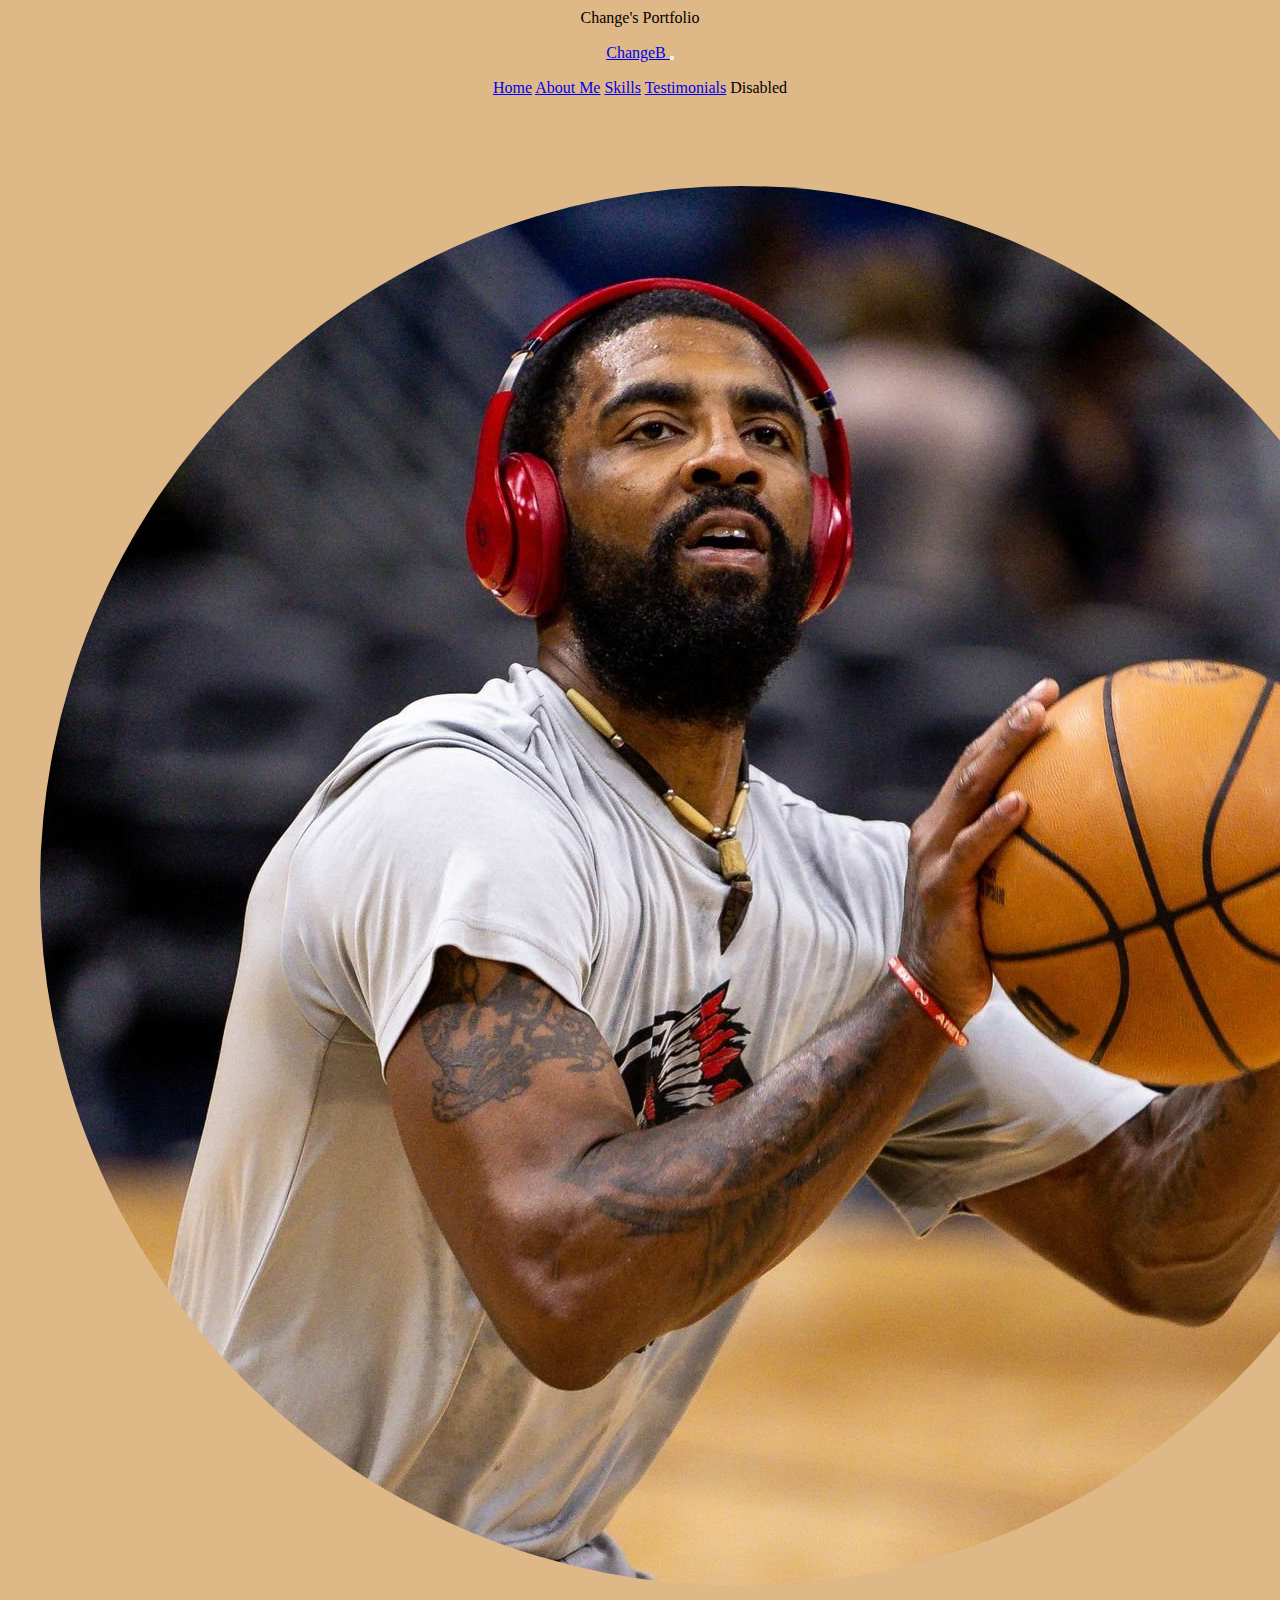
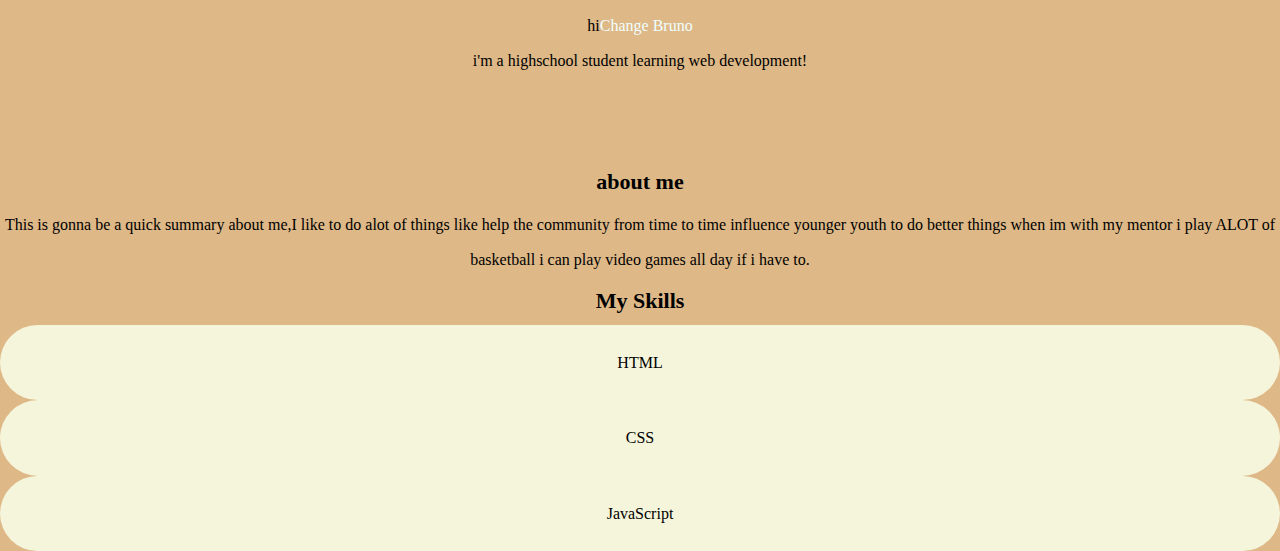
<file: index.html>
<!DOCTYPE html> <!--This tells the browser what kind of file we're writing-->
<html>

<head>
    <meta charset="UTF-8">
    <meta name="viewport" content="width=device-width, initial-scale=1.0">
    <titles>Change's Portfolio</titles>
    <title>Bootstrap demo</title>
    <link href="https://cdn.jsdelivr.net/npm/bootstrap@5.3.7/dist/css/bootstrap.min.css" rel="stylesheet" integrity="sha384-LN+7fdVzj6u52u30Kp6M/trliBMCMKTyK833zpbD+pXdCLuTusPj697FH4R/5mcr" crossorigin="anonymous">
    <link href="https://cdnjs.cloudflare.com/ajax/libs/font-awesome/6.4.0/css/all.min.css">
    <link href="style.css" rel="stylesheet">
</head>
<nav class="navbar navbar-expand-lg bg-body-tertiary">
  <div class="container-fluid">
    <a class="navbar-brand" href="#">
      ChangeB
    </a>
    <button class="navbar-toggler" type="button" data-bs-toggle="collapse" data-bs-target="#navbarNavAltMarkup" aria-controls="navbarNavAltMarkup" aria-expanded="false" aria-label="Toggle navigation">
      <span class="navbar-toggler-icon"></span>
    </button>
    <div class="collapse navbar-collapse" id="navbarNavAltMarkup">
      <div class="navbar-nav">
        <a class="nav-link active" aria-current="page" href="index.html">Home</a>
        <a class="nav-link" href="index.html#about">About Me</a>
        <a class="nav-link" href="index.html#skills">Skills</a>
        <a class="nav-link" href="testimonials.html">Testimonials</a>
        <a class="nav-link disabled" aria-disabled="true">Disabled</a>
      </div>
    </div>
  </div>
</nav>
<body>
<section id="home" class="hero">
    <img src="thumb-1920-375935.jpeg" alt="my profile picture/> "
    <h2>hi<span class="accent">Change Bruno</span></h2>
    <p>i'm a highschool student learning web development!</p>
</section>

<section id="about" class="section">
    <h2>about me</h2>
    <p>This is gonna be a quick summary about me,I like to do alot of things like help the community from time to time influence younger youth to do better things when im with my mentor i play ALOT of basketball i can play video games all day if i have to.</p>
</section>

<section id="skills" class="section">
    <h2>My Skills</h2>
    <div class="grid">
        <div>HTML</div>
        <div>CSS</div>
        <div>JavaScript</div>
    </div>
</section>
<script src="https://cdn.jsdelivr.net/npm/bootstrap@5.3.7/dist/js/bootstrap.bundle.min.js" integrity="sha384-ndDqU0Gzau9qJ1lfW4pNLlhNTkCfHzAVBReH9diLvGRem5+R9g2FzA8ZGN954O5Q" crossorigin="anonymous"></script>
<script src="script.js"></script>
</body>

</html>
</file>
<file: style.css>
*{
    margin: 0;
    padding: 0;
    box-sizing: boder-box;
}

body{
    background-color:burlywood;
    text-align: center;
    line-height: 2.2;

}

.hero{
    padding: 80px 40px;
}

.hero img{
    border-radius: 50%;
    margin-bottom: 10px;
}

.section h2{
    font-size: 22px;
}

.hero h2{
    font-size: 37px;
}

.accent{
    color:azure
}

.grid{
    display: grid;
    gap: 15px:
}

.grid div{
    padding: 20px;
    border-radius: 40px;
    background-color:#f5f5dc
}
</file>
